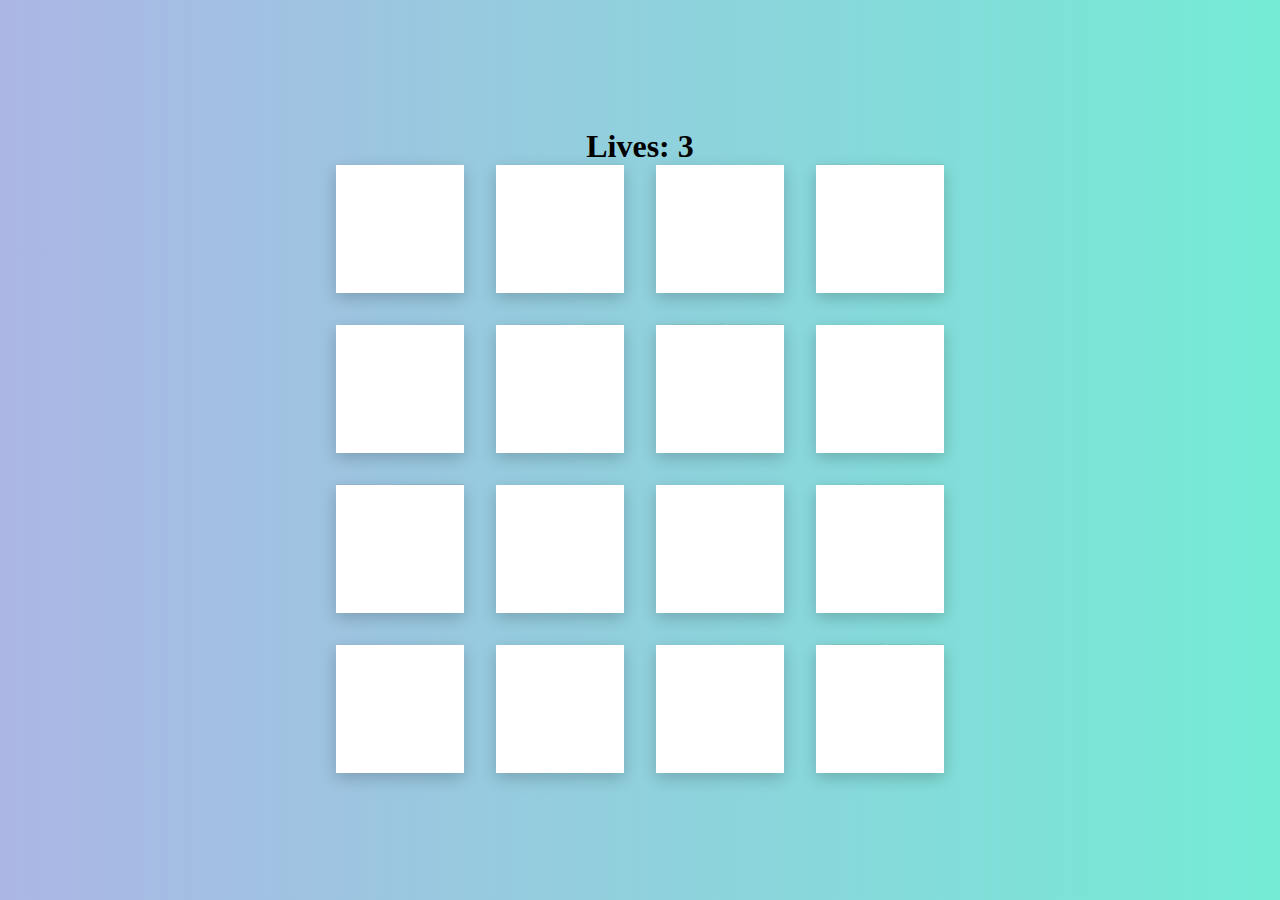
<file: index.html>
<!DOCTYPE html>
<html lang="en">
<head>
    <meta charset="UTF-8">
    <meta name="viewport" content="width=device-width, initial-scale=1.0">
    <title>Memory Game</title>
    <link rel="stylesheet" href="style1.css">
</head>
<body>
    <h1>Lives: <span class="playerLivesCount"></span></h1>
    <section></section>
    <script src="./main.js"></script>
    <!-- acc -->
</body>
</html>
</file>
<file: style1.css>
*{
    margin:0;
    padding: 0;
    box-sizing: border-box;
}
body{
    height:100vh;
    background: #74ebd5;
    background: -webkit-linear-gradient(
        to right,
        #acb6e5,
        #74ebd5
    );
    background: linear-gradient(to right,#acb6e5,#74ebd5);
    display:flex;
    justify-content: center;
    align-items: center;
    flex-direction: column;
    perspective: 800px;
}
.card{
    position: relative;
    transform-style: preserve-3d;
    transition: all 2s cubic-bezier(0.175,0.885,0.32,1.275);
    box-shadow: rgba(0,0,0,0.2) 0px 5px 15px;
}
section{
    display:grid;
    grid-template-columns: repeat(4,8rem);
    grid-template-rows: repeat(4,8rem);
    grid-gap:2rem;
}
.face,
.back{
    width: 100%;
    height: 100%;
    position:absolute;
    pointer-events: none;
}
.back{
    background: white;
    backface-visibility: hidden;
}
.toggleCard{
    transform: rotateY(180deg);
    /* abcd */
}
</file>
